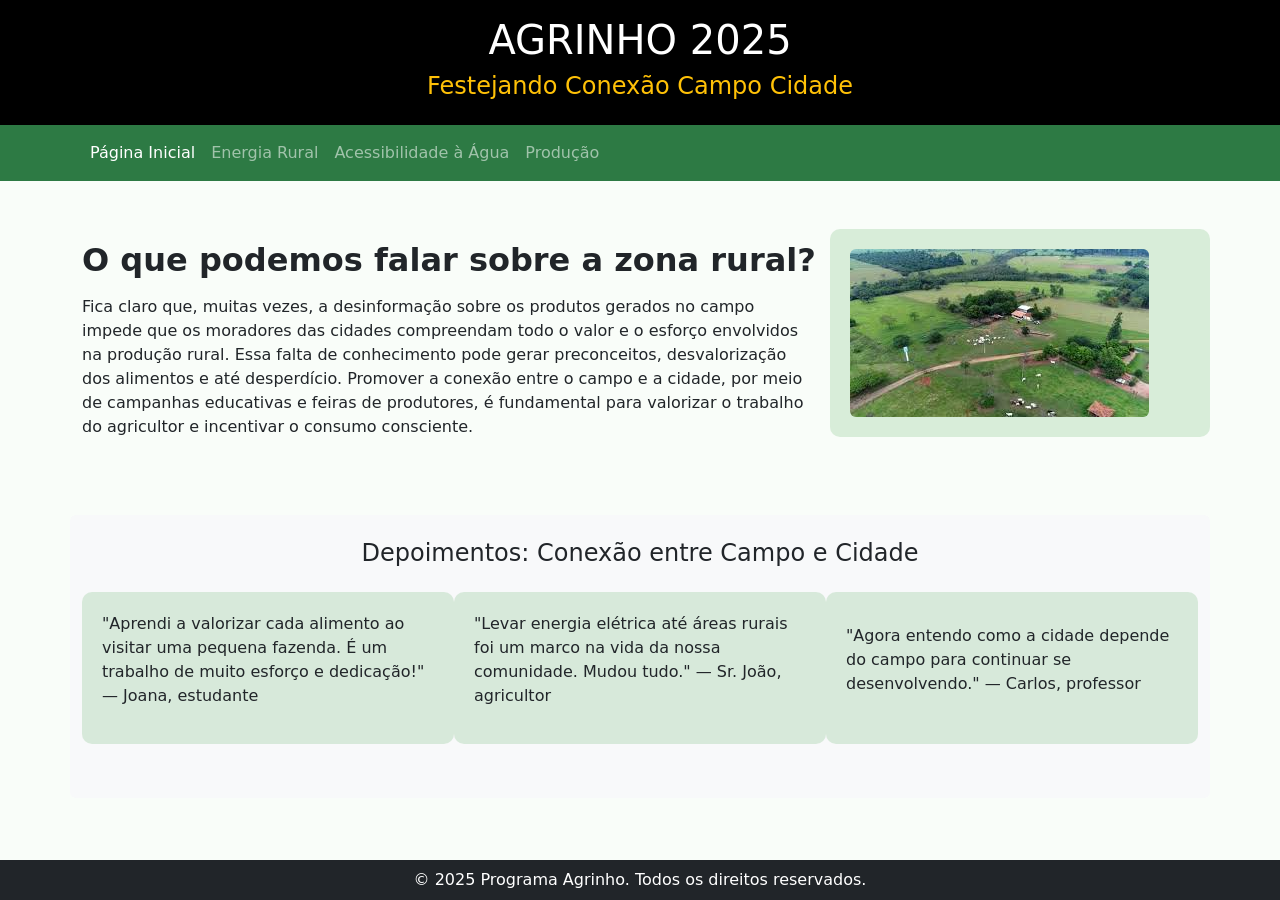
<file: index.html>
<!DOCTYPE html>
<html lang="pt-BR">
<head>
  <meta charset="UTF-8">
  <title>Agrinho 2025 – Conexão Campo-Cidade</title>
  <link href="https://cdn.jsdelivr.net/npm/bootstrap@5.3.3/dist/css/bootstrap.min.css" rel="stylesheet">
  <link rel="stylesheet" href="style.css">
</head>
<body>

  <!-- Cabeçalho -->
  <div class="bg-black text-white text-center p-3">
    <h1>AGRINHO 2025</h1>
    <h4 class="text-warning">Festejando Conexão Campo Cidade</h4>
  </div>

  <!-- Menu -->
  <nav class="navbar navbar-expand-lg navbar-dark" style="background-color: #2d7a44;">
    <div class="container">
      <ul class="navbar-nav">
        <li class="nav-item"><a class="nav-link active" href="index.html">Página Inicial</a></li>
        <li class="nav-item"><a class="nav-link" href="./tudo/energia.html">Energia Rural</a></li>
        <li class="nav-item"><a class="nav-link" href="./tudo/agua.html">Acessibilidade à Água</a></li>
        <li class="nav-item"><a class="nav-link" href="./tudo/producao.html">Produção</a></li>
      </ul>
    </div>
  </nav>

  <!-- Conteúdo com imagem -->
  <div class="container mt-5">
    <div class="row align-items-center">
      <div class="col-md-8">
        <h2>O que podemos falar sobre a zona rural?</h2>
        <p>Fica claro que, muitas vezes, a desinformação sobre os produtos gerados no campo impede que os moradores das cidades compreendam todo o valor e o esforço envolvidos na produção rural. Essa falta de conhecimento pode gerar preconceitos, desvalorização dos alimentos e até desperdício. Promover a conexão entre o campo e a cidade, por meio de campanhas educativas e feiras de produtores, é fundamental para valorizar o trabalho do agricultor e incentivar o consumo consciente.</p>
      </div>
      <div class="col-md-4">
        <img src="download.jpeg" alt="Zona rural" class="img-fluid rounded">
      </div>
    </div>
  </div>

  <!-- Depoimentos -->
  <div class="container mt-5 bg-light p-4 rounded">
    <h4 class="text-center mb-4">Depoimentos: Conexão entre Campo e Cidade</h4>
    <div class="row">
      <div class="col-md-4">
        <blockquote>"Aprendi a valorizar cada alimento ao visitar uma pequena fazenda. É um trabalho de muito esforço e dedicação!" — <span>Joana, estudante</span></blockquote>
      </div>
      <div class="col-md-4">
        <blockquote>"Levar energia elétrica até áreas rurais foi um marco na vida da nossa comunidade. Mudou tudo." — <span>Sr. João, agricultor</span></blockquote>
      </div>
      <div class="col-md-4">
        <blockquote>"Agora entendo como a cidade depende do campo para continuar se desenvolvendo." — <span>Carlos, professor</span></blockquote>
      </div>
    </div>
  </div>
<!-- Rodapé Fixo -->
<footer class="fixed-bottom bg-dark text-white py-2">
    <div class="container text-center">
      <p class="mb-0">&copy; 2025 Programa Agrinho. Todos os direitos reservados.</p>
    </div>
  </footer>
</body>
</html>
</file>
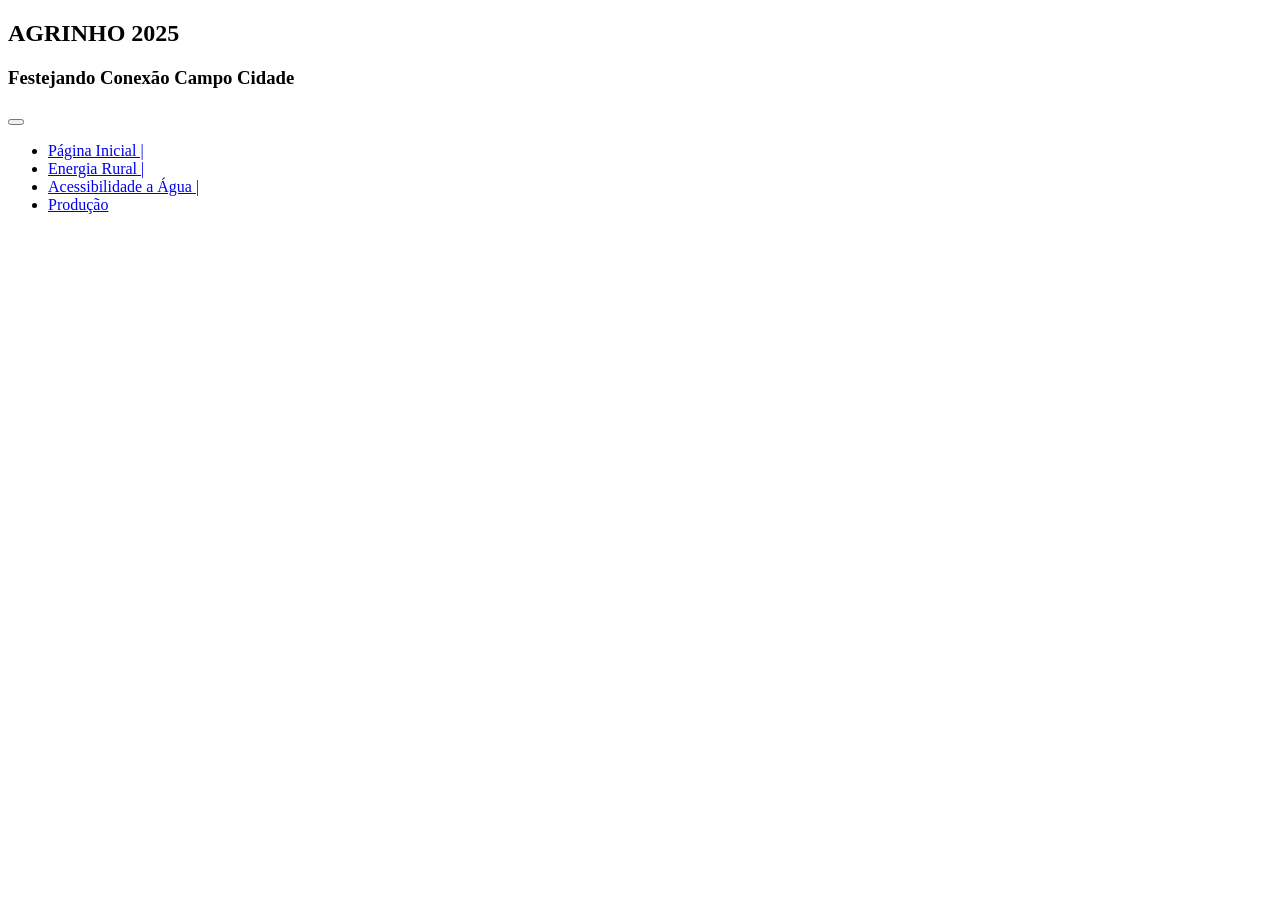
<file: AULA1/agua.html>
<!DOCTYPE html>
<html lang="en">
<head>
    <meta charset="UTF-8">
    <meta name="viewport" content="width=device-width, initial-scale=1.0">
    <title>Document</title>
</head>
<body>
     <section class="cabecalho">
        <h1>AGRINHO 2025</h1>
        <h3>Festejando Conexão Campo Cidade</h3>
    </section>

    <!--cabeçalho do site-->
    <nav class="navbar navbar-expand-lg bg-success">
        <div class="container-fluid ">
            <button class="navbar-toggler" type="button" data-bs-toggle="collapse" data-bs-target="#navbarNav"
                aria-controls="navbarNav" aria-expanded="false" aria-label="Toggle navigation">
                <span class="navbar-toggler-icon"></span>
            </button>
            <div class="collapse navbar-collapse justify-content-center" id="navbarNav">
                <ul class="navbar-nav">
                    <li class="nav-item">
                        <a class="nav-link active text-white" aria-current="page" href="index.html">Página Inicial |</a>
                    </li>
                    <li class="nav-item">
                        <a class="nav-link text-white" href="energia.html">Energia Rural |</a>
                    </li>
                    <li class="nav-item">
                        <a class="nav-link text-white" href="agua.html">Acessibilidade a Água |</a>
                    </li>
                    <li class="nav-item">
                        <a class="nav-link text-white" href="producao.html">Produção</a>
                    </li>
                </ul>
            </div>
        </div>
    </nav>
    
</body>
</html>
</file>
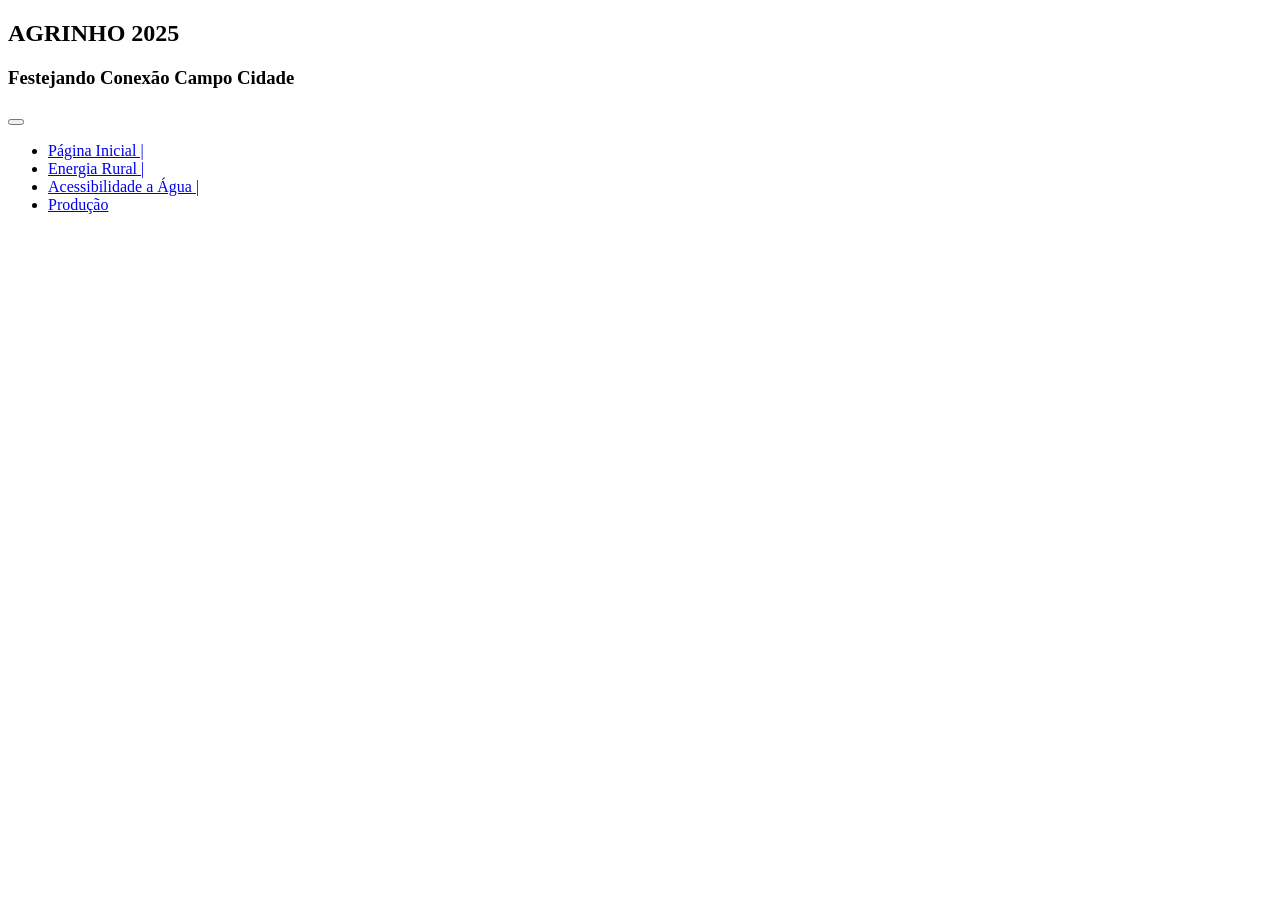
<file: AULA1/producao.html>
<!DOCTYPE html>
<html lang="en">
<head>
    <meta charset="UTF-8">
    <meta name="viewport" content="width=device-width, initial-scale=1.0">
    <title>Document</title>
</head>
<body>
    <section class="cabecalho">
        <h1>AGRINHO 2025</h1>
        <h3>Festejando Conexão Campo Cidade</h3>
    </section>

    <!--cabeçalho do site-->
    <nav class="navbar navbar-expand-lg bg-success">
        <div class="container-fluid ">
            <button class="navbar-toggler" type="button" data-bs-toggle="collapse" data-bs-target="#navbarNav"
                aria-controls="navbarNav" aria-expanded="false" aria-label="Toggle navigation">
                <span class="navbar-toggler-icon"></span>
            </button>
            <div class="collapse navbar-collapse justify-content-center" id="navbarNav">
                <ul class="navbar-nav">
                    <li class="nav-item">
                        <a class="nav-link active text-white" aria-current="page" href="index.html">Página Inicial |</a>
                    </li>
                    <li class="nav-item">
                        <a class="nav-link text-white" href="energia.html">Energia Rural |</a>
                    </li>
                    <li class="nav-item">
                        <a class="nav-link text-white" href="agua.html">Acessibilidade a Água |</a>
                    </li>
                    <li class="nav-item">
                        <a class="nav-link text-white" href="producao.html">Produção</a>
                    </li>
                </ul>
            </div>
        </div>
    </nav>
    
</body>
</html>
</file>
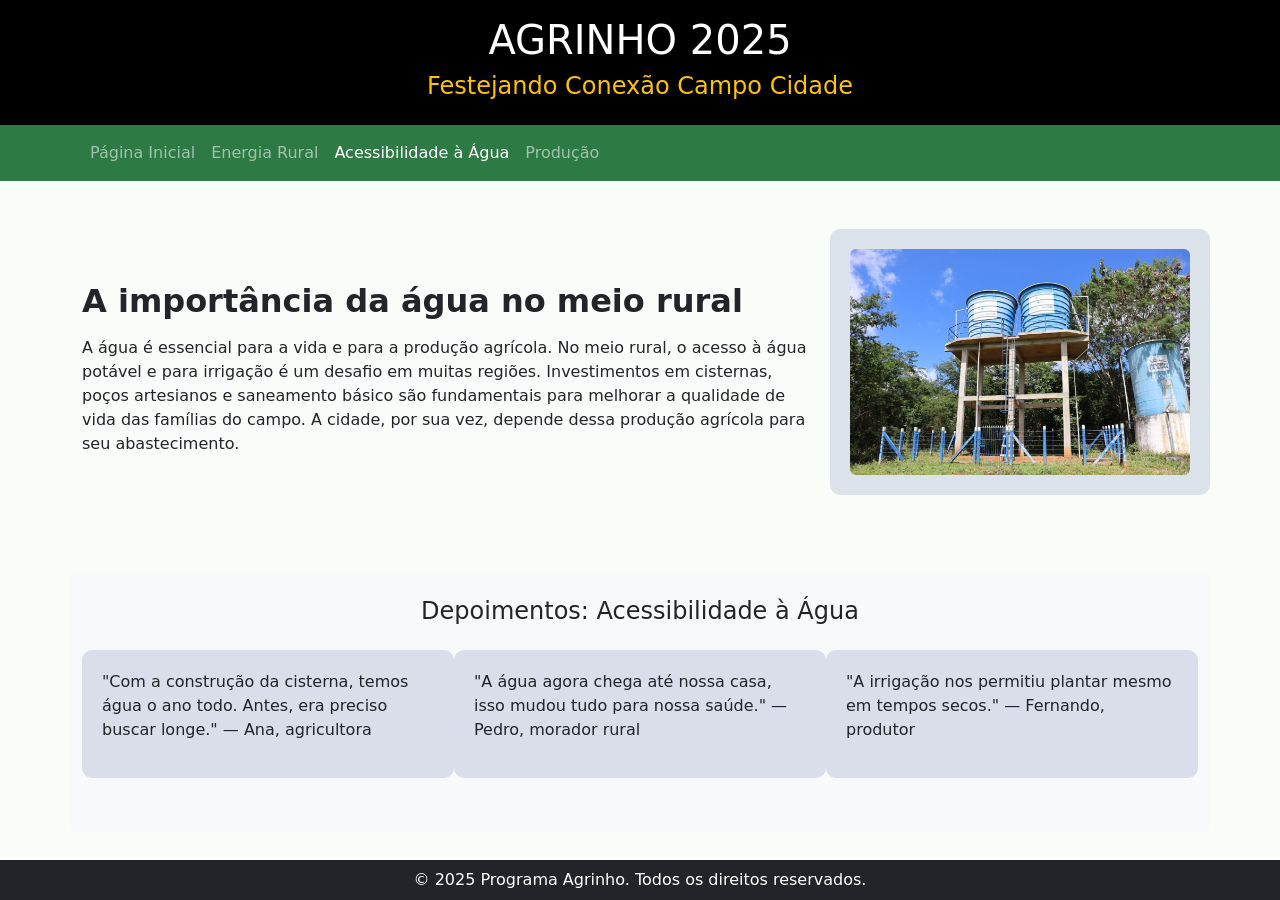
<file: tudo/agua.html>
<!DOCTYPE html>
<html lang="pt-BR">
<head>
  <meta charset="UTF-8">
  <title>Acessibilidade à Água – Agrinho 2025</title>
  <link href="https://cdn.jsdelivr.net/npm/bootstrap@5.3.3/dist/css/bootstrap.min.css" rel="stylesheet">
  <link rel="stylesheet" href="agua.css">
</head>
<body>

  <div class="bg-black text-white text-center p-3">
    <h1>AGRINHO 2025</hmg/agua.jpg1>
    <h4 class="text-warning">Festejando Conexão Campo Cidade</h4>
  </div>

  <nav class="navbar navbar-expand-lg navbar-dark" style="background-color: #2d7a44;">
    <div class="container">
      <ul class="navbar-nav">
        <li class="nav-item"><a class="nav-link" href="../index.html">Página Inicial</a></li>
        <li class="nav-item"><a class="nav-link" href="energia.html">Energia Rural</a></li>
        <li class="nav-item"><a class="nav-link active" href="agua.html">Acessibilidade à Água</a></li>
        <li class="nav-item"><a class="nav-link" href="producao.html">Produção</a></li>
      </ul>
    </div>
  </nav>

  <div class="container mt-5">
    <div class="row align-items-center">
      <div class="col-md-8">
        <h2>A importância da água no meio rural</h2>
        <p>A água é essencial para a vida e para a produção agrícola. No meio rural, o acesso à água potável e para irrigação é um desafio em muitas regiões. Investimentos em cisternas, poços artesianos e saneamento básico são fundamentais para melhorar a qualidade de vida das famílias do campo. A cidade, por sua vez, depende dessa produção agrícola para seu abastecimento.</p>
      </div>
      <div class="col-md-4">
        <img src="WhatsApp Image 2022-12-07 at 11.06.08.jpeg" alt="Água no campo" class="img-fluid rounded">
      </div>
    </div>
  </div>

  <div class="container mt-5 bg-light p-4 rounded">
    <h4 class="text-center mb-4">Depoimentos: Acessibilidade à Água</h4>
    <div class="row">
      <div class="col-md-4">
        <blockquote>"Com a construção da cisterna, temos água o ano todo. Antes, era preciso buscar longe." — <span>Ana, agricultora</span></blockquote>
      </div>
      <div class="col-md-4">
        <blockquote>"A água agora chega até nossa casa, isso mudou tudo para nossa saúde." — <span>Pedro, morador rural</span></blockquote>
      </div>
      <div class="col-md-4">
        <blockquote>"A irrigação nos permitiu plantar mesmo em tempos secos." — <span>Fernando, produtor</span></blockquote>
      </div>
    </div>
  </div>
<!-- Rodapé Fixo -->
<footer class="fixed-bottom bg-dark text-white py-2">
    <div class="container text-center">
      <p class="mb-0">&copy; 2025 Programa Agrinho. Todos os direitos reservados.</p>
    </div>
  </footer>
</body>
</html>
</file>
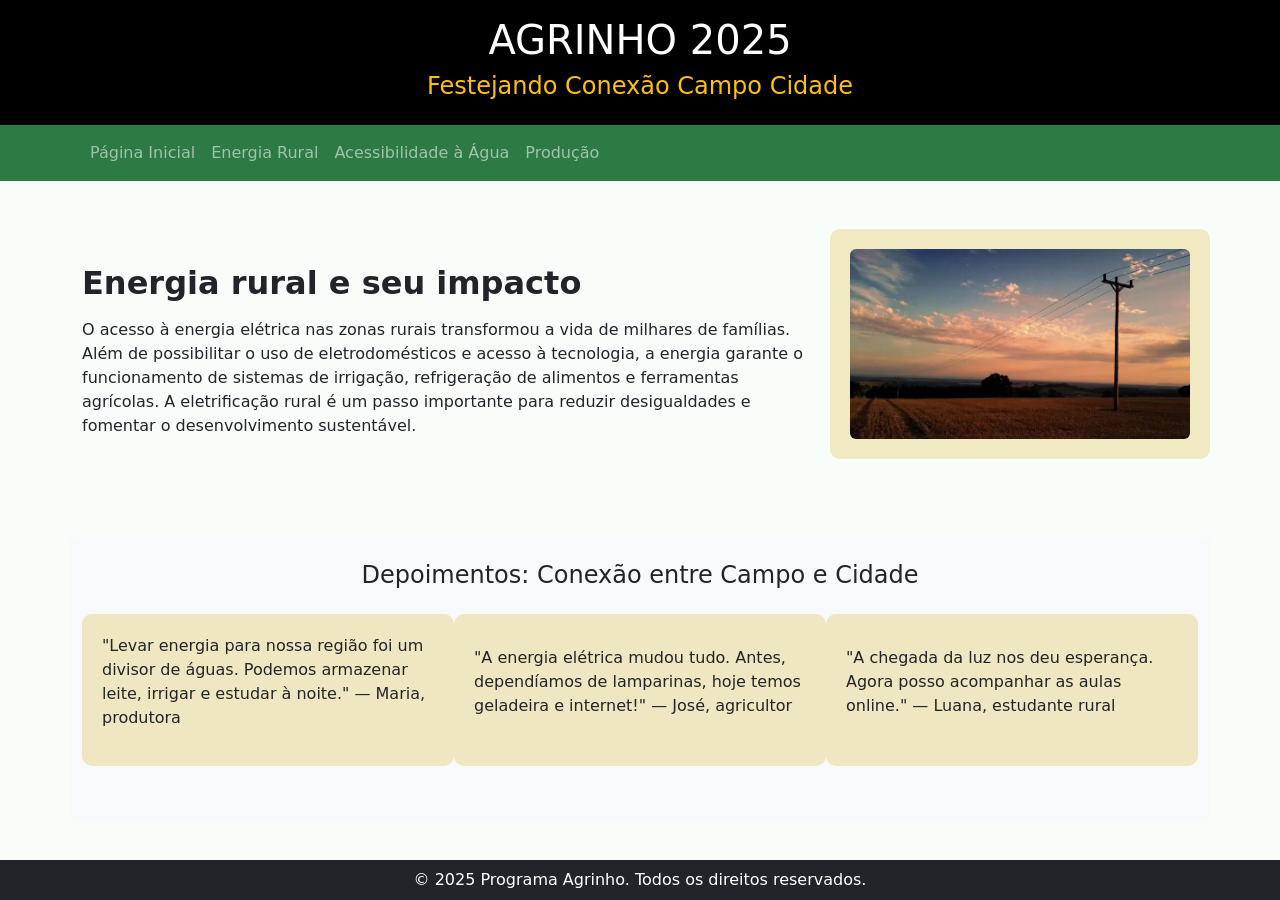
<file: tudo/energia.html>
<!DOCTYPE html>
<html lang="pt-BR">
<head>
  <meta charset="UTF-8">
  <title>Energia Rural – Agrinho 2025</title>
  <link href="https://cdn.jsdelivr.net/npm/bootstrap@5.3.3/dist/css/bootstrap.min.css" rel="stylesheet">
  <link rel="stylesheet" href="energia.css">
</head>
<body>

  <!-- Cabeçalho -->
  <div class="bg-black text-white text-center p-3">
    <h1>AGRINHO 2025</h1>
    <h4 class="text-warning">Festejando Conexão Campo Cidade</h4>
  </div>

  <!-- Menu -->
  <nav class="navbar navbar-expand-lg navbar-dark" style="background-color: #2d7a44;">
    <div class="container">
      <ul class="navbar-nav">
        <li class="nav-item"><a class="nav-link" href="../index.html">Página Inicial</a></li>
        <li class="nav-item"><a class="nav-link" href="energia.html">Energia Rural</a></li>
        <li class="nav-item"><a class="nav-link" href="agua.html">Acessibilidade à Água</a></li>
        <li class="nav-item"><a class="nav-link" href="producao.html">Produção</a></li>
      </ul>
    </div>
  </nav>

  <!-- Conteúdo com imagem -->
  <div class="container mt-5">
    <div class="row align-items-center">
      <div class="col-md-8">
        <h2>Energia rural e seu impacto</h2>
        <p>O acesso à energia elétrica nas zonas rurais transformou a vida de milhares de famílias. Além de possibilitar o uso de eletrodomésticos e acesso à tecnologia, a energia garante o funcionamento de sistemas de irrigação, refrigeração de alimentos e ferramentas agrícolas. A eletrificação rural é um passo importante para reduzir desigualdades e fomentar o desenvolvimento sustentável.</p>
      </div>
      <div class="col-md-4">
        <img src="ENERGIA_ELETRICA_RURAL.webp" alt="Energia rural" class="img-fluid rounded">
      </div>
    </div>
  </div>

  <!-- Depoimentos -->
  <div class="container mt-5 bg-light p-4 rounded">
    <h4 class="text-center mb-4">Depoimentos: Conexão entre Campo e Cidade</h4>
    <div class="row">
      <div class="col-md-4">
        <blockquote>"Levar energia para nossa região foi um divisor de águas. Podemos armazenar leite, irrigar e estudar à noite." — <span>Maria, produtora</span></blockquote>
      </div>
      <div class="col-md-4">
        <blockquote>"A energia elétrica mudou tudo. Antes, dependíamos de lamparinas, hoje temos geladeira e internet!" — <span>José, agricultor</span></blockquote>
      </div>
      <div class="col-md-4">
        <blockquote>"A chegada da luz nos deu esperança. Agora posso acompanhar as aulas online." — <span>Luana, estudante rural</span></blockquote>
      </div>
    </div>
  </div>
<!-- Rodapé Fixo -->
<footer class="fixed-bottom bg-dark text-white py-2">
    <div class="container text-center">
      <p class="mb-0">&copy; 2025 Programa Agrinho. Todos os direitos reservados.</p>
    </div>
  </footer>
</body>
</html>
</file>
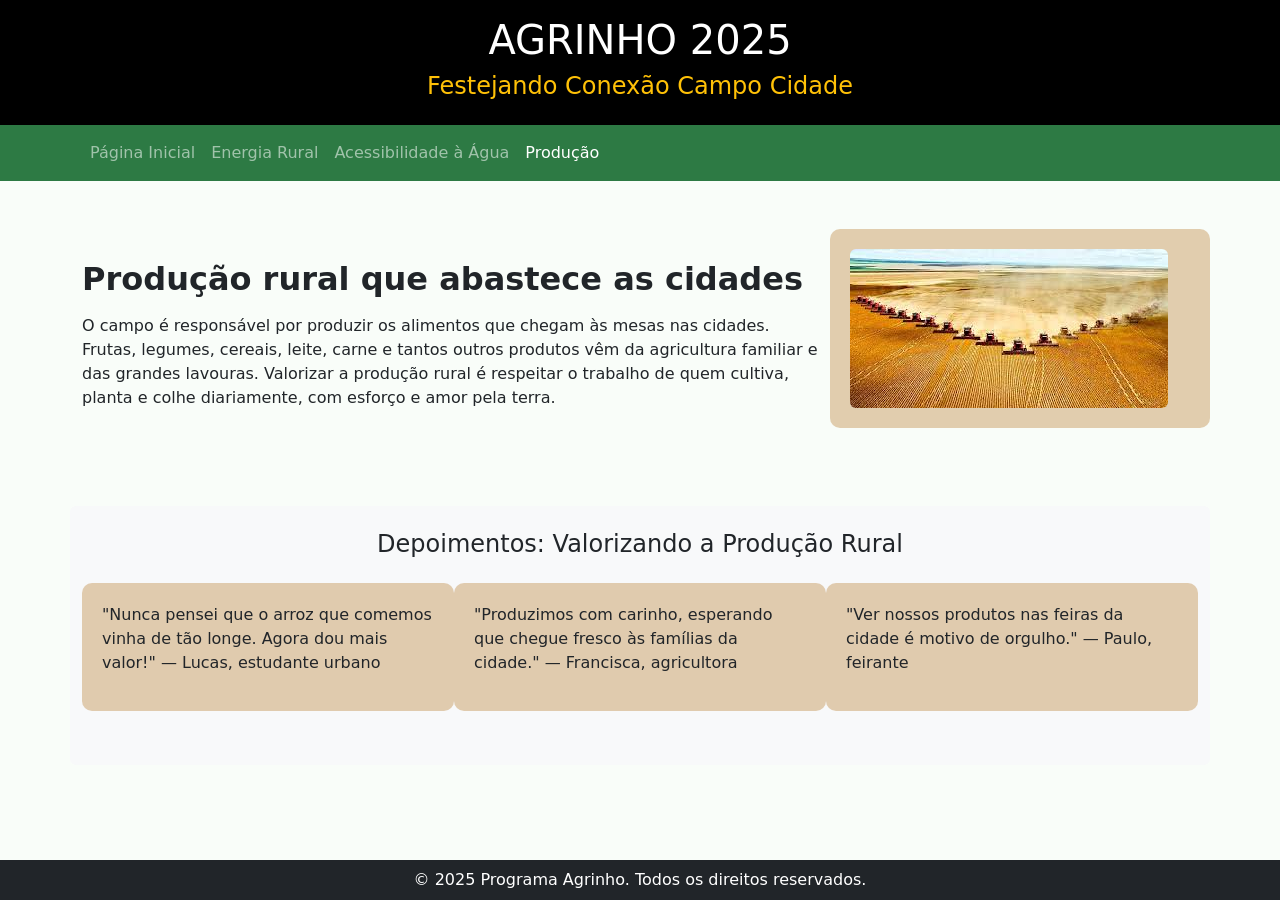
<file: tudo/producao.html>
<!DOCTYPE html>
<html lang="pt-BR">
<head>
  <meta charset="UTF-8">
  <title>Produção Rural – Agrinho 2025</title>
  <link href="https://cdn.jsdelivr.net/npm/bootstrap@5.3.3/dist/css/bootstrap.min.css" rel="stylesheet">
  <link rel="stylesheet" href="producao.css">
</head>
<body>

  <div class="bg-black text-white text-center p-3">
    <h1>AGRINHO 2025</h1>
    <h4 class="text-warning">Festejando Conexão Campo Cidade</h4>
  </div>

  <nav class="navbar navbar-expand-lg navbar-dark" style="background-color: #2d7a44;">
    <div class="container">
      <ul class="navbar-nav">
        <li class="nav-item"><a class="nav-link" href="../index.html">Página Inicial</a></li>
        <li class="nav-item"><a class="nav-link" href="energia.html">Energia Rural</a></li>
        <li class="nav-item"><a class="nav-link" href="agua.html">Acessibilidade à Água</a></li>
        <li class="nav-item"><a class="nav-link active" href="producao.html">Produção</a></li>
      </ul>
    </div>
  </nav>

  <div class="container mt-5">
    <div class="row align-items-center">
      <div class="col-md-8">
        <h2>Produção rural que abastece as cidades</h2>
        <p>O campo é responsável por produzir os alimentos que chegam às mesas nas cidades. Frutas, legumes, cereais, leite, carne e tantos outros produtos vêm da agricultura familiar e das grandes lavouras. Valorizar a produção rural é respeitar o trabalho de quem cultiva, planta e colhe diariamente, com esforço e amor pela terra.</p>
      </div>
      <div class="col-md-4">
        <img src="images.jpeg" alt="Produção agrícola" class="img-fluid rounded">
      </div>
    </div>
  </div>

  <div class="container mt-5 bg-light p-4 rounded">
    <h4 class="text-center mb-4">Depoimentos: Valorizando a Produção Rural</h4>
    <div class="row">
      <div class="col-md-4">
        <blockquote>"Nunca pensei que o arroz que comemos vinha de tão longe. Agora dou mais valor!" — <span>Lucas, estudante urbano</span></blockquote>
      </div>
      <div class="col-md-4">
        <blockquote>"Produzimos com carinho, esperando que chegue fresco às famílias da cidade." — <span>Francisca, agricultora</span></blockquote>
      </div>
      <div class="col-md-4">
        <blockquote>"Ver nossos produtos nas feiras da cidade é motivo de orgulho." — <span>Paulo, feirante</span></blockquote>
      </div>
    </div>
  </div>
<!-- Rodapé Fixo -->
<footer class="fixed-bottom bg-dark text-white py-2">
    <div class="container text-center">
      <p class="mb-0">&copy; 2025 Programa Agrinho. Todos os direitos reservados.</p>
    </div>
  </footer>
</body>
</html>
</file>
<file: style.css>
body {
    scroll-behavior: smooth;
    background-color: #f9fdf9;
  }
  
  h2 {
    margin-bottom: 1rem;
    font-weight: 600;
  }
  
  section {
    background: #ffffff;
    padding: 2rem;
    border-left: 5px solid #2a5d27;
    border-radius: 0.5rem;
    box-shadow: 0 0 10px rgba(0,0,0,0.05);
  }
  .col-md-4{
    display: flex;
    justify-content: space-between;
    align-items: center;
    background-color: #3e9c462d;
    border-radius: 10px;
    margin-bottom: 30px;
    padding: 20px;
}
</file>
<file: tudo/agua.css>
body {
    scroll-behavior: smooth;
    background-color: #f9fdf9;
  }
  
  h2 {
    margin-bottom: 1rem;
    font-weight: 600;
  }
  
  section {
    background: #ffffff;
    padding: 2rem;
    border-left: 5px solid #2a5d27;
    border-radius: 0.5rem;
    box-shadow: 0 0 10px rgba(0,0,0,0.05);
  }
  .col-md-4{
    display: flex;
    justify-content: space-between;
    align-items: center;
    background-color: #4f649e2d;
    border-radius: 10px;
    margin-bottom: 30px;
    padding: 20px;
}
</file>
<file: tudo/energia.css>
body {
    scroll-behavior: smooth;
    background-color: #f9fdf9;
  }
  
  h2 {
    margin-bottom: 1rem;
    font-weight: 600;
  }
  
  section {
    background: #ffffff;
    padding: 2rem;
    border-left: 5px solid #2a5d27;
    border-radius: 0.5rem;
    box-shadow: 0 0 10px rgba(0,0,0,0.05);
  }
  .col-md-4{
    display: flex;
    justify-content: space-between;
    align-items: center;
    background-color: #e0c96562;
    border-radius: 10px;
    margin-bottom: 30px;
    padding: 20px;
}
</file>
<file: tudo/producao.css>
body {
    scroll-behavior: smooth;
    background-color: #f9fdf9;
  }
  
  h2 {
    margin-bottom: 1rem;
    font-weight: 600;
  }
  
  section {
    background: #ffffff;
    padding: 2rem;
    border-left: 5px solid #2a5d27;
    border-radius: 0.5rem;
    box-shadow: 0 0 10px rgba(0,0,0,0.05);
  }
  .col-md-4{
    display: flex;
    justify-content: space-between;
    align-items: center;
    background-color: #b9803662;
    border-radius: 10px;
    margin-bottom: 30px;
    padding: 20px;
}
</file>
